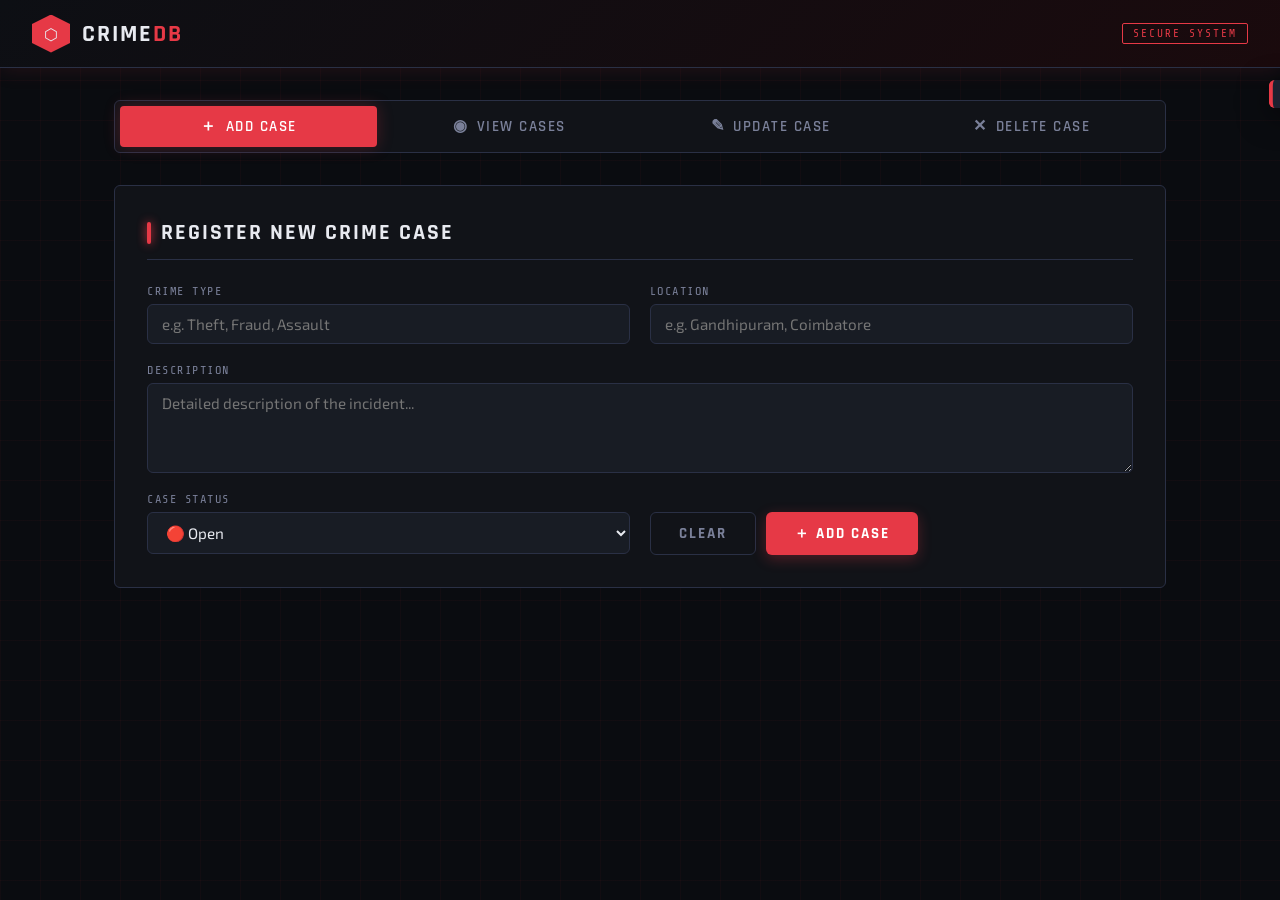
<file: CRIME DATA MANAGEMENT/frontend/index.html>
<!DOCTYPE html>
<html lang="en">
<head>
  <meta charset="UTF-8" />
  <meta name="viewport" content="width=device-width, initial-scale=1.0" />
  <title>Crime Data Management</title>
  <link rel="stylesheet" href="style.css" />
<meta name="google-site-verification" content="MYZ-ZEnQbejhTgj3Tdv_4UW56Jh6p8INaeP_SVhXID8" />
</head>
<body>

<!-- ── Header ──────────────────────────────────────────── -->
<header>
  <div class="logo">
    <div class="logo-icon">⬡</div>
    <div class="logo-text">Crime<span>DB</span></div>
  </div>
  <div class="header-badge">SECURE SYSTEM</div>
</header>

<!-- ── Toast ───────────────────────────────────────────── -->
<div id="toast"></div>

<!-- ── Main ────────────────────────────────────────────── -->
<div class="container">

  <!-- Tabs -->
  <div class="tabs">
    <button class="tab-btn active" onclick="switchTab('add')">
      <span class="tab-icon">＋</span> Add Case
    </button>
    <button class="tab-btn" onclick="switchTab('view')">
      <span class="tab-icon">◉</span> View Cases
    </button>
    <button class="tab-btn" onclick="switchTab('update')">
      <span class="tab-icon">✎</span> Update Case
    </button>
    <button class="tab-btn" onclick="switchTab('delete')">
      <span class="tab-icon">✕</span> Delete Case
    </button>
  </div>

  <!-- ═══════════════════════════════════════════════════
       TAB 1 — ADD CASE
  ════════════════════════════════════════════════════ -->
  <div id="tab-add" class="tab-panel active">
    <div class="card">
      <div class="section-title">Register New Crime Case</div>
      <div class="form-grid">

        <div class="form-group">
          <label for="add-type">Crime Type</label>
          <input id="add-type" type="text" placeholder="e.g. Theft, Fraud, Assault" />
        </div>

        <div class="form-group">
          <label for="add-location">Location</label>
          <input id="add-location" type="text" placeholder="e.g. Gandhipuram, Coimbatore" />
        </div>

        <div class="form-group full">
          <label for="add-description">Description</label>
          <textarea id="add-description" placeholder="Detailed description of the incident..."></textarea>
        </div>

        <div class="form-group">
          <label for="add-status">Case Status</label>
          <select id="add-status">
            <option value="Open">🔴 Open</option>
            <option value="Under Investigation">🟡 Under Investigation</option>
            <option value="Closed">🟢 Closed</option>
          </select>
        </div>

        <div class="form-group" style="justify-content:flex-end">
          <label>&nbsp;</label>
          <div style="display:flex;gap:10px">
            <button class="btn btn-secondary" onclick="clearAddForm()">Clear</button>
            <button class="btn btn-primary" onclick="addCrime()">＋ Add Case</button>
          </div>
        </div>

      </div>
    </div>
  </div>

  <!-- ═══════════════════════════════════════════════════
       TAB 2 — VIEW CASES
  ════════════════════════════════════════════════════ -->
  <div id="tab-view" class="tab-panel">
    <div style="display:flex;justify-content:space-between;align-items:center;margin-bottom:1.2rem">
      <div class="section-title" style="margin:0;border:none;padding:0">All Crime Cases</div>
      <button class="btn btn-secondary" onclick="loadCrimes()" style="font-size:.8rem;padding:8px 18px">↻ Refresh</button>
    </div>
    <div class="table-wrapper">
      <table>
        <thead>
          <tr>
            <th>ID</th>
            <th>Type</th>
            <th>Location</th>
            <th>Description</th>
            <th>Status</th>
            <th>Actions</th>
          </tr>
        </thead>
        <tbody id="crimes-table-body">
          <tr><td colspan="6" class="empty-state"><span class="empty-icon">⬡</span>Loading records...</td></tr>
        </tbody>
      </table>
    </div>
  </div>

  <!-- ═══════════════════════════════════════════════════
       TAB 3 — UPDATE CASE
  ════════════════════════════════════════════════════ -->
  <div id="tab-update" class="tab-panel">
    <div class="card">
      <div class="section-title">Update Crime Case</div>

      <!-- Lookup by ID -->
      <div class="lookup-row">
        <div class="form-group">
          <label for="update-search-id">Enter Case ID to Load</label>
          <input id="update-search-id" type="number" placeholder="e.g. 3" min="1" />
        </div>
        <button class="btn btn-secondary" onclick="loadCaseForEdit()">Load Case</button>
      </div>

      <!-- Update Form (hidden until loaded) -->
      <div id="update-form-section" style="display:none">
        <input type="hidden" id="update-id" />
        <div class="form-grid">

          <div class="form-group">
            <label for="update-type">Crime Type</label>
            <input id="update-type" type="text" placeholder="Crime type" />
          </div>

          <div class="form-group">
            <label for="update-location">Location</label>
            <input id="update-location" type="text" placeholder="Location" />
          </div>

          <div class="form-group full">
            <label for="update-description">Description</label>
            <textarea id="update-description" placeholder="Description..."></textarea>
          </div>

          <div class="form-group">
            <label for="update-status">Case Status</label>
            <select id="update-status">
              <option value="Open">🔴 Open</option>
              <option value="Under Investigation">🟡 Under Investigation</option>
              <option value="Closed">🟢 Closed</option>
            </select>
          </div>

          <div class="form-group" style="justify-content:flex-end">
            <label>&nbsp;</label>
            <button class="btn btn-primary" onclick="updateCrime()">✎ Save Changes</button>
          </div>

        </div>
      </div>
    </div>
  </div>

  <!-- ═══════════════════════════════════════════════════
       TAB 4 — DELETE CASE
  ════════════════════════════════════════════════════ -->
  <div id="tab-delete" class="tab-panel">
    <div class="card danger-card">
      <div class="section-title">Delete Crime Case</div>
      <p style="color:var(--text-dim);font-size:.9rem;margin-bottom:1.5rem">
        Enter the Case ID to permanently remove it from the database. This action cannot be undone.
      </p>
      <div class="lookup-row">
        <div class="form-group">
          <label for="delete-id">Case ID</label>
          <input id="delete-id" type="number" placeholder="Enter case ID" min="1" />
        </div>
        <button class="btn btn-danger" style="padding:10px 24px;font-size:.9rem" onclick="confirmDelete()">
          ✕ Delete Case
        </button>
      </div>
    </div>

    <!-- Confirm box -->
    <div id="confirm-box" class="card" style="display:none;border-color:rgba(231,76,60,.5)">
      <p id="confirm-text" style="margin-bottom:1rem;color:var(--text);font-family:var(--font-mono);font-size:.9rem"></p>
      <div style="display:flex;gap:10px">
        <button class="btn btn-danger" style="padding:10px 24px" onclick="deleteCrime()">✕ Confirm Delete</button>
        <button class="btn btn-secondary" onclick="cancelDelete()">Cancel</button>
      </div>
    </div>
  </div>

</div><!-- /.container -->

<script src="script.js"></script>
</body>
</html>
</file>
<file: CRIME DATA MANAGEMENT/frontend/style.css>
/* =====================================================
   CRIME DATA MANAGEMENT — Dark Professional Theme
   ===================================================== */

@import url('https://fonts.googleapis.com/css2?family=Rajdhani:wght@400;500;600;700&family=Share+Tech+Mono&family=Exo+2:wght@300;400;500;600&display=swap');

/* ── CSS Variables ─────────────────────────────────── */
:root {
  --bg:         #0a0c10;
  --bg2:        #111318;
  --bg3:        #181c24;
  --surface:    #1c2130;
  --border:     #2a3045;
  --accent:     #e63946;
  --accent2:    #ff6b6b;
  --accent-glow:#e6394640;
  --text:       #e8eaf0;
  --text-dim:   #7a8099;
  --text-muted: #4a5068;
  --green:      #2ecc71;
  --orange:     #f39c12;
  --red:        #e74c3c;
  --font-head:  'Rajdhani', sans-serif;
  --font-mono:  'Share Tech Mono', monospace;
  --font-body:  'Exo 2', sans-serif;
  --radius:     6px;
  --trans:      0.2s ease;
}

/* ── Reset & Base ──────────────────────────────────── */
*, *::before, *::after { box-sizing: border-box; margin: 0; padding: 0; }

body {
  font-family: var(--font-body);
  background: var(--bg);
  color: var(--text);
  min-height: 100vh;
  overflow-x: hidden;
}

/* ── Grid background ───────────────────────────────── */
body::before {
  content: '';
  position: fixed;
  inset: 0;
  background-image:
    linear-gradient(rgba(230,57,70,.04) 1px, transparent 1px),
    linear-gradient(90deg, rgba(230,57,70,.04) 1px, transparent 1px);
  background-size: 40px 40px;
  pointer-events: none;
  z-index: 0;
}

/* ── Header ────────────────────────────────────────── */
header {
  position: relative;
  z-index: 10;
  background: linear-gradient(135deg, #0d0f14 0%, #1a0a0d 100%);
  border-bottom: 1px solid var(--border);
  padding: 0 2rem;
  display: flex;
  align-items: center;
  justify-content: space-between;
  height: 68px;
  box-shadow: 0 2px 20px rgba(230,57,70,.12);
}

.logo {
  display: flex;
  align-items: center;
  gap: 12px;
}

.logo-icon {
  width: 38px; height: 38px;
  background: var(--accent);
  clip-path: polygon(50% 0%, 100% 25%, 100% 75%, 50% 100%, 0% 75%, 0% 25%);
  display: flex; align-items: center; justify-content: center;
  font-size: 16px;
  box-shadow: 0 0 20px var(--accent-glow);
}

.logo-text {
  font-family: var(--font-head);
  font-size: 1.5rem;
  font-weight: 700;
  letter-spacing: 2px;
  text-transform: uppercase;
  color: var(--text);
}

.logo-text span { color: var(--accent); }

.header-badge {
  font-family: var(--font-mono);
  font-size: .7rem;
  color: var(--accent);
  border: 1px solid var(--accent);
  padding: 3px 10px;
  border-radius: 2px;
  letter-spacing: 2px;
  animation: pulse-border 2s ease-in-out infinite;
}

@keyframes pulse-border {
  0%, 100% { box-shadow: 0 0 0 rgba(230,57,70,0); }
  50%       { box-shadow: 0 0 8px rgba(230,57,70,.5); }
}

/* ── Main Container ────────────────────────────────── */
.container {
  position: relative;
  z-index: 1;
  max-width: 1100px;
  margin: 0 auto;
  padding: 2rem 1.5rem;
}

/* ── Toast Notification ────────────────────────────── */
#toast {
  position: fixed;
  top: 80px; right: 20px;
  background: var(--surface);
  border-left: 4px solid var(--accent);
  padding: 14px 20px;
  border-radius: var(--radius);
  font-family: var(--font-mono);
  font-size: .85rem;
  color: var(--text);
  box-shadow: 0 8px 30px rgba(0,0,0,.5);
  transform: translateX(120%);
  transition: transform .35s cubic-bezier(.17,.67,.28,1.2);
  z-index: 999;
  max-width: 320px;
}
#toast.show   { transform: translateX(0); }
#toast.success{ border-color: var(--green); }
#toast.error  { border-color: var(--red);   }

/* ── Tabs ──────────────────────────────────────────── */
.tabs {
  display: flex;
  gap: 4px;
  background: var(--bg2);
  border: 1px solid var(--border);
  border-radius: var(--radius);
  padding: 5px;
  margin-bottom: 2rem;
}

.tab-btn {
  flex: 1;
  padding: 10px 8px;
  background: transparent;
  border: none;
  border-radius: 4px;
  font-family: var(--font-head);
  font-size: .95rem;
  font-weight: 600;
  letter-spacing: 1.5px;
  text-transform: uppercase;
  color: var(--text-dim);
  cursor: pointer;
  transition: all var(--trans);
  display: flex;
  align-items: center;
  justify-content: center;
  gap: 8px;
}

.tab-btn:hover {
  color: var(--text);
  background: var(--bg3);
}

.tab-btn.active {
  background: var(--accent);
  color: #fff;
  box-shadow: 0 0 16px var(--accent-glow);
}

.tab-btn .tab-icon { font-size: 1rem; }

/* ── Tab Panels ────────────────────────────────────── */
.tab-panel { display: none; animation: fadeIn .3s ease; }
.tab-panel.active { display: block; }

@keyframes fadeIn {
  from { opacity: 0; transform: translateY(8px); }
  to   { opacity: 1; transform: translateY(0);   }
}

/* ── Section Title ─────────────────────────────────── */
.section-title {
  font-family: var(--font-head);
  font-size: 1.4rem;
  font-weight: 700;
  letter-spacing: 2px;
  text-transform: uppercase;
  color: var(--text);
  margin-bottom: 1.5rem;
  padding-bottom: .75rem;
  border-bottom: 1px solid var(--border);
  display: flex;
  align-items: center;
  gap: 10px;
}

.section-title::before {
  content: '';
  display: inline-block;
  width: 4px; height: 22px;
  background: var(--accent);
  border-radius: 2px;
  box-shadow: 0 0 10px var(--accent);
}

/* ── Card / Form Container ─────────────────────────── */
.card {
  background: var(--bg2);
  border: 1px solid var(--border);
  border-radius: var(--radius);
  padding: 2rem;
  margin-bottom: 1.5rem;
}

/* ── Form ──────────────────────────────────────────── */
.form-grid {
  display: grid;
  grid-template-columns: 1fr 1fr;
  gap: 1.2rem;
}

.form-group { display: flex; flex-direction: column; gap: 6px; }
.form-group.full { grid-column: 1 / -1; }

label {
  font-family: var(--font-mono);
  font-size: .75rem;
  letter-spacing: 1.5px;
  text-transform: uppercase;
  color: var(--text-dim);
}

input, select, textarea {
  background: var(--bg3);
  border: 1px solid var(--border);
  border-radius: var(--radius);
  color: var(--text);
  font-family: var(--font-body);
  font-size: .95rem;
  padding: 10px 14px;
  transition: border-color var(--trans), box-shadow var(--trans);
  outline: none;
  width: 100%;
}

input:focus, select:focus, textarea:focus {
  border-color: var(--accent);
  box-shadow: 0 0 0 3px var(--accent-glow);
}

select option { background: var(--bg3); }

textarea { resize: vertical; min-height: 90px; }

/* ── Buttons ───────────────────────────────────────── */
.btn {
  font-family: var(--font-head);
  font-size: .95rem;
  font-weight: 700;
  letter-spacing: 2px;
  text-transform: uppercase;
  padding: 11px 28px;
  border: none;
  border-radius: var(--radius);
  cursor: pointer;
  transition: all var(--trans);
  display: inline-flex;
  align-items: center;
  gap: 8px;
}

.btn-primary {
  background: var(--accent);
  color: #fff;
  box-shadow: 0 4px 14px rgba(230,57,70,.3);
}
.btn-primary:hover {
  background: var(--accent2);
  box-shadow: 0 6px 20px rgba(230,57,70,.5);
  transform: translateY(-1px);
}

.btn-secondary {
  background: transparent;
  color: var(--text-dim);
  border: 1px solid var(--border);
}
.btn-secondary:hover {
  color: var(--text);
  border-color: var(--text-dim);
  background: var(--bg3);
}

.btn-danger {
  background: transparent;
  color: var(--red);
  border: 1px solid var(--red);
  padding: 6px 14px;
  font-size: .8rem;
}
.btn-danger:hover {
  background: var(--red);
  color: #fff;
  box-shadow: 0 0 12px rgba(231,76,60,.4);
}

.btn-edit {
  background: transparent;
  color: var(--accent);
  border: 1px solid var(--accent);
  padding: 6px 14px;
  font-size: .8rem;
}
.btn-edit:hover {
  background: var(--accent);
  color: #fff;
  box-shadow: 0 0 12px var(--accent-glow);
}

/* ── ID Lookup Row ─────────────────────────────────── */
.lookup-row {
  display: flex;
  gap: 10px;
  align-items: flex-end;
  margin-bottom: 1.5rem;
}
.lookup-row .form-group { flex: 1; margin: 0; }

/* ── Table ─────────────────────────────────────────── */
.table-wrapper {
  overflow-x: auto;
  border: 1px solid var(--border);
  border-radius: var(--radius);
}

table {
  width: 100%;
  border-collapse: collapse;
  font-size: .9rem;
}

thead tr {
  background: var(--bg3);
  border-bottom: 1px solid var(--border);
}

th {
  font-family: var(--font-mono);
  font-size: .72rem;
  letter-spacing: 2px;
  text-transform: uppercase;
  color: var(--text-dim);
  padding: 12px 16px;
  text-align: left;
}

td {
  padding: 13px 16px;
  border-bottom: 1px solid var(--border);
  vertical-align: middle;
  color: var(--text);
}

tbody tr { transition: background var(--trans); }
tbody tr:hover { background: var(--bg3); }
tbody tr:last-child td { border-bottom: none; }

.td-id {
  font-family: var(--font-mono);
  font-size: .85rem;
  color: var(--text-dim);
}

.td-actions { display: flex; gap: 8px; }

/* ── Status Badges ─────────────────────────────────── */
.badge {
  display: inline-block;
  font-family: var(--font-mono);
  font-size: .7rem;
  letter-spacing: 1px;
  text-transform: uppercase;
  padding: 4px 10px;
  border-radius: 3px;
  white-space: nowrap;
}

.badge-open {
  background: rgba(231,76,60,.15);
  color: var(--red);
  border: 1px solid rgba(231,76,60,.4);
}

.badge-investigation {
  background: rgba(243,156,18,.15);
  color: var(--orange);
  border: 1px solid rgba(243,156,18,.4);
}

.badge-closed {
  background: rgba(46,204,113,.12);
  color: var(--green);
  border: 1px solid rgba(46,204,113,.3);
}

/* ── Empty / Loading State ─────────────────────────── */
.empty-state {
  text-align: center;
  padding: 3rem;
  color: var(--text-muted);
  font-family: var(--font-mono);
  font-size: .85rem;
  letter-spacing: 2px;
}

.empty-state .empty-icon { font-size: 2.5rem; margin-bottom: .75rem; display: block; }

/* ── Delete Panel ──────────────────────────────────── */
.danger-card {
  border-color: rgba(231,76,60,.3);
  background: rgba(231,76,60,.04);
}

.danger-card .section-title::before { background: var(--red); box-shadow: 0 0 10px var(--red); }

/* ── Responsive ────────────────────────────────────── */
@media (max-width: 700px) {
  .form-grid { grid-template-columns: 1fr; }
  .tabs { flex-wrap: wrap; }
  .tab-btn { font-size: .8rem; padding: 9px 6px; }
  header { padding: 0 1rem; }
  .logo-text { font-size: 1.1rem; }
}
</file>
